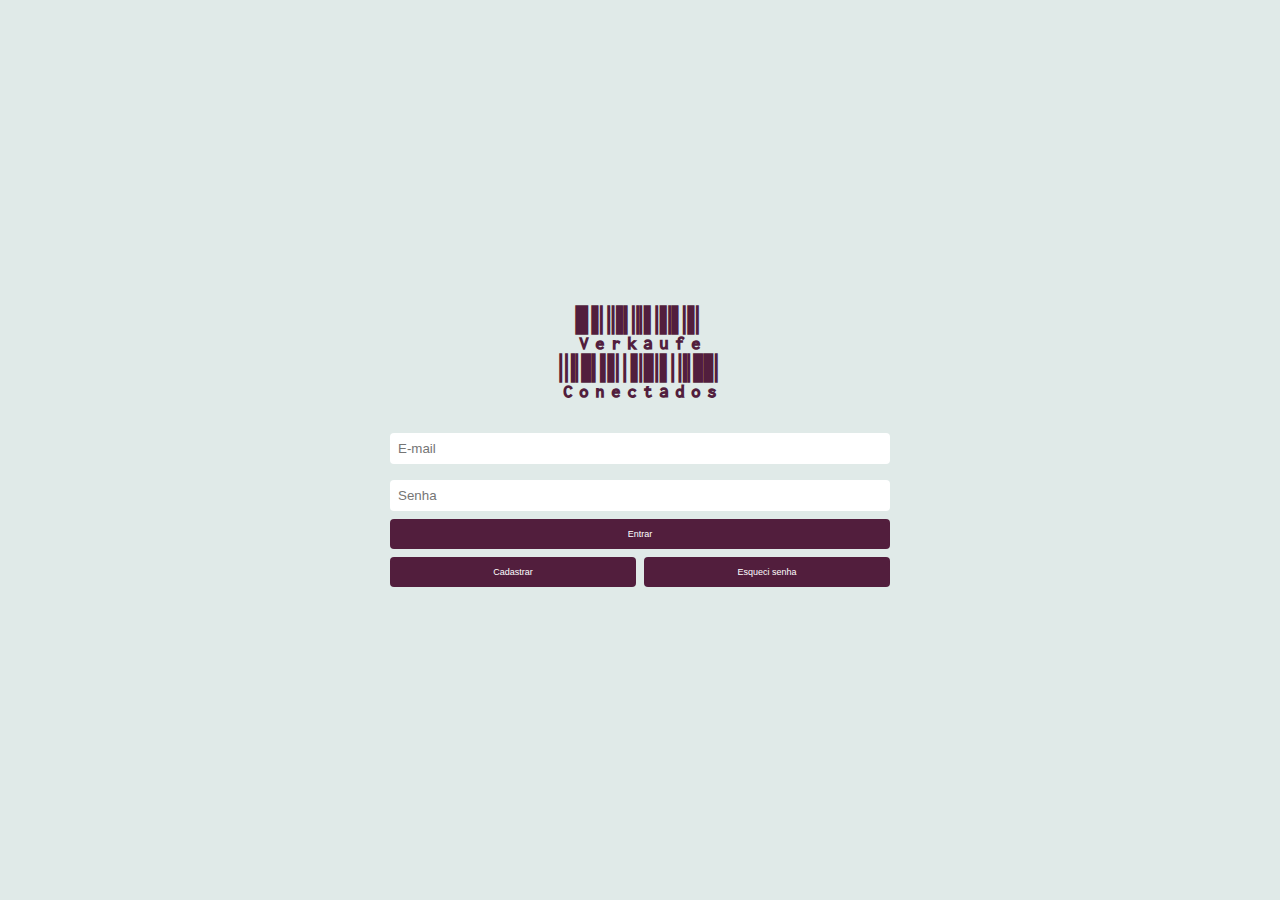
<file: index.html>
<!DOCTYPE html>
<html lang="pt-BR">
    <head>
        <meta charset="UTF-8" />
        <title>Verkaufe Conectados</title>
        <link rel="stylesheet" href="style.css" />
    </head>

    <body class="pagina-inicial">
        <div class="container-inicial">
            <div>
                <h1 class="barcode-text">
                    Verkaufe <br />
                    Conectados
                </h1>
            </div>

            <div class="entrar">
                <input type="login" id="login" placeholder="E-mail" />
                <input type="password" id="senha" placeholder="Senha" />

                <div class="grid coluna-1">
                    <div>
                        <button class="btn" onclick="login()">Entrar</button>
                    </div>
                </div>

                <div class="grid coluna-2">
                    <div>
                        <a href="formulario.html">
                            <button class="btn">Cadastrar</button>
                        </a>
                    </div>

                    <div>
                        <button class="btn" onclick="esqueciSenha()">Esqueci senha</button>
                    </div>
                </div>
            </div>
        </div>

        <script src="script.js"></script>
    </body>
</html>
</file>
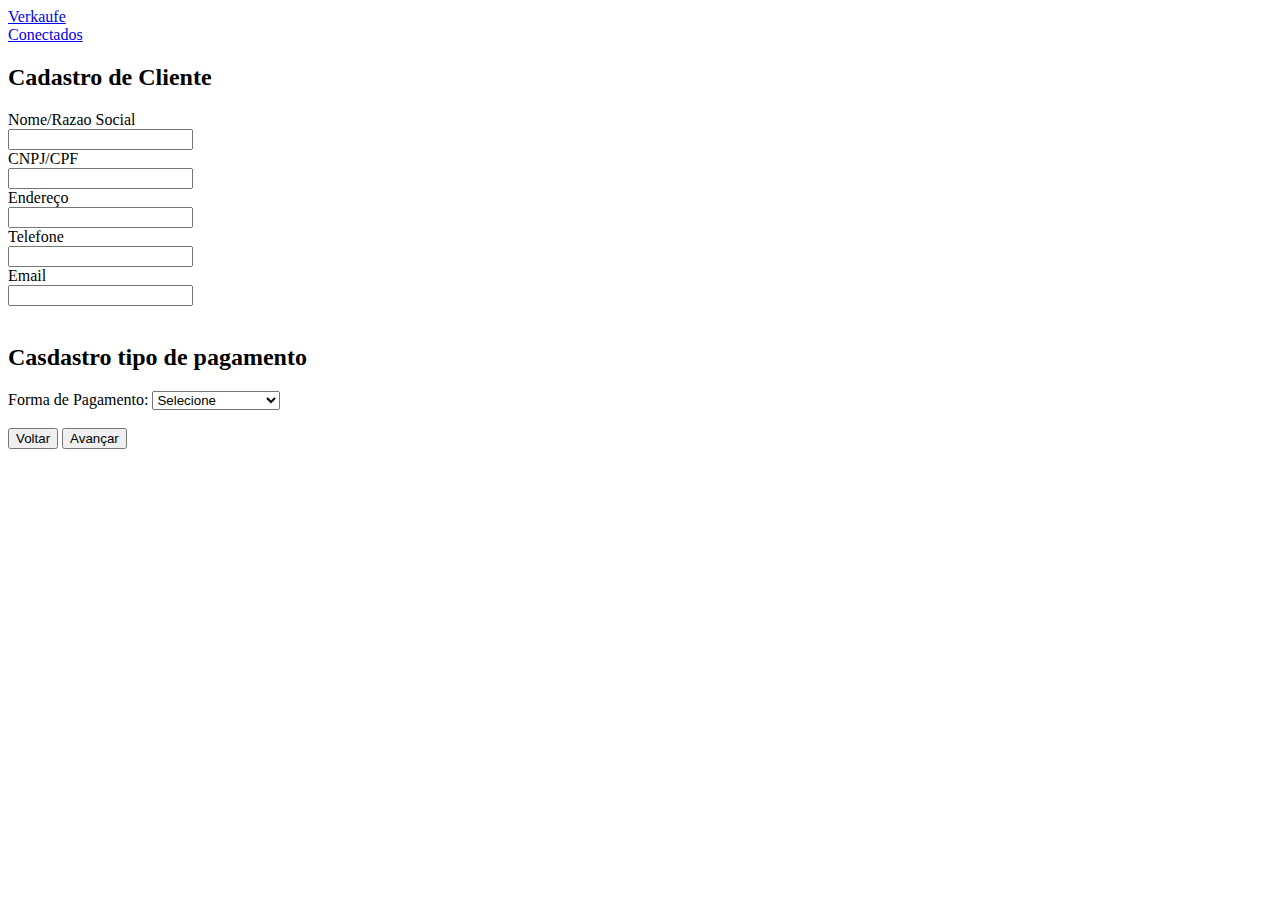
<file: cadastro.html>
<!DOCTYPE html>
<html lang="en">

<head>
    <meta charset="UTF-8">
    <meta name="viewport" content="width=device-width, initial-scale=1.0">
    <title>cadastro</title>
</head>

<body>

    <header>
        <div class="logo">
            <a href="opcoes.html">
                Verkaufe <br> Conectados
            </a>
        </div>
    </header>

    <form action="cadastro.html">

        <h2>Cadastro de Cliente</h2>

        <label for="Nome/Razao Social">Nome/Razao Social</label><br>
        <input type="text" id="Nome/Razao Social" name="Nome/Razao Social" required> <br>

        <label for="CNPJ/CPF">CNPJ/CPF</label> <br>
        <input type="text" id="CNPJ/CPF" name="CNPJ/CPF" required> <br>

        <label for="Endereço">Endereço</label> <br>
        <input type="text" id="Endereço" name="Endereço" required> <br>

        <label for="Telefone">Telefone</label> <br>
        <input type="text" id="Telefone" name="Telefone" required> <br>

        <label for="Email">Email</label> <br>
        <input type="email" id="Email" name="Email" required> <br><br>



        <h2>Casdastro tipo de pagamento</h2>

        <label for="formaPagamento">Forma de Pagamento:</label>
        <select id="formaPagamento" name="formaPagamento" required>
            <option value="">Selecione</option>
            <option value="cartaoCredito">Cartão de Crédito</option>
            <option value="boleto">Boleto</option>
            <option value="pix">Pix</option>


            <div>
                <button> Cadastrar</button>
                <button type="submit">Cadastrar</button>
            </div>
        </select>
        <br><br>
    </form>

    <footer>
        <button class="btn">Voltar</button>
        <button class="btn">Avançar</button>
    </footer>


</body>

</html>
</file>
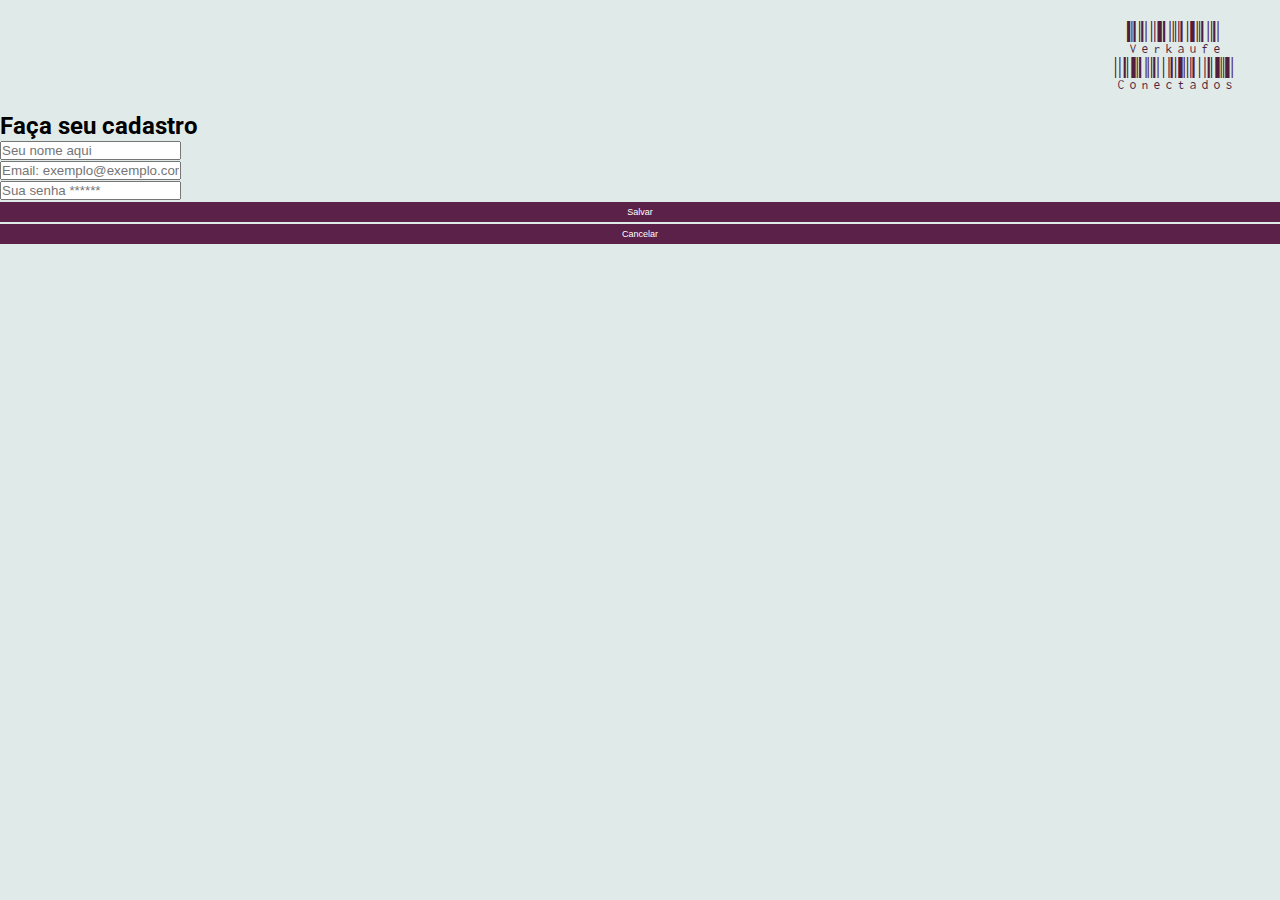
<file: formulario.html>
<!DOCTYPE html>
<html lang="en">
    <head>
        <meta charset="UTF-8" />
        <meta name="viewport" content="width=device-width, initial-scale=1.0" />
        <title>cadastro</title>

        <link
            href="https://cdn.jsdelivr.net/npm/bootstrap@5.3.8/dist/css/bootstrap.min.css"
            rel="stylesheet"
            integrity="sha384-sRIl4kxILFvY47J16cr9ZwB07vP4J8+LH7qKQnuqkuIAvNWLzeN8tE5YBujZqJLB"
            crossorigin="anonymous"
        />
        <link rel="stylesheet" href="style.css" />
    </head>

    <body>
        <header>
            <div class="logo">
                <p class="p-0 m-0">Verkaufe</p>
                <p class="p-0 m-0">Conectados</p>
            </div>
        </header>

        <div class="d-flex justify-content-center">
            <div class="w-60">
                <div class="row p-0 m-0">
                    <div class="col-12 p-3 text-center">
                        <h2>Faça seu cadastro</h2>
                    </div>
                </div>
    
                <div class="row p-0 m-0">
                    <div class="col-12 p-3">
                        <input class="form-control" type="text" placeholder="Seu nome aqui" id="nome" />
                    </div>
                </div>
    
                <div class="row p-0 m-0">
                    <div class="col-12 p-3">
                        <input class="form-control" type="email" placeholder="Email: exemplo@exemplo.com" id="email" />
                    </div>
                </div>
    
                <div class="row p-0 m-0">
                    <div class="col-12 p-3">
                        <input class="form-control" type="password" placeholder="Sua senha ******" id="senha" />
                    </div>
                </div>

                <div class="row p-0 m-0">
                    <div class="col-12 my-3">
                        <button
                            class="btn btn-custom-save w-100"
                            onclick="novoCadastro()"
                        >
                            Salvar
                        </button>
                    </div>
                </div>

                <div class="row p-0 m-0">
                    <div class="col-12">
                        <button
                            class="btn btn-custom-cancel w-100"
                            onclick="irParaInicio()"
                        >
                            Cancelar
                        </button>
                    </div>
                </div>

            </div>
        </div>


        <script src="script.js"></script>
    </body>
</html>
</file>
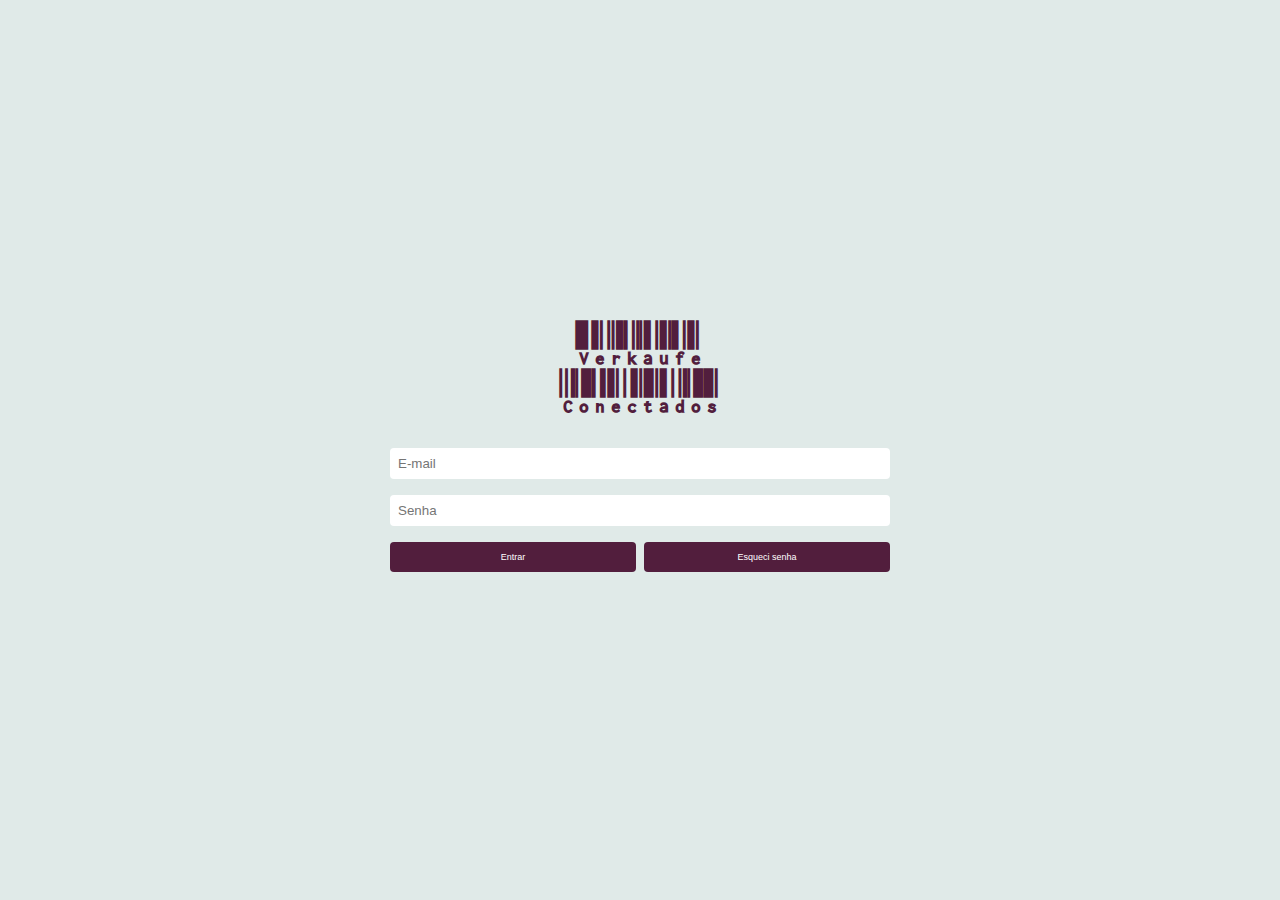
<file: inicio.html>
<!DOCTYPE html>
<html lang="pt-BR">

<head>
  <meta charset="UTF-8" />
  <title>Verkaufe Conectados</title>
  <link rel="stylesheet" href="style.css" />
</head>

<body class="pagina-inicial">
  <div class="container-inicial">
    <div>
      <h1 class="barcode-text">Verkaufe <br> Conectados</h1>
    </div>

    <div class="entrar">
      <input type="login" placeholder="E-mail">
      <input type="password" placeholder="Senha">

      <div class="coluna-2">

        <div>
          <a href="opcoes.html">
            <button class="btn">Entrar</button>
          </a>
        </div>
  
        <div>
          <a href="#">
            <button class="btn">Esqueci senha</button>
          </a>
        </div>
        
      </div>


    </div>


  </div>

  <script src="script.js"></script>
</body>

</html>
</file>
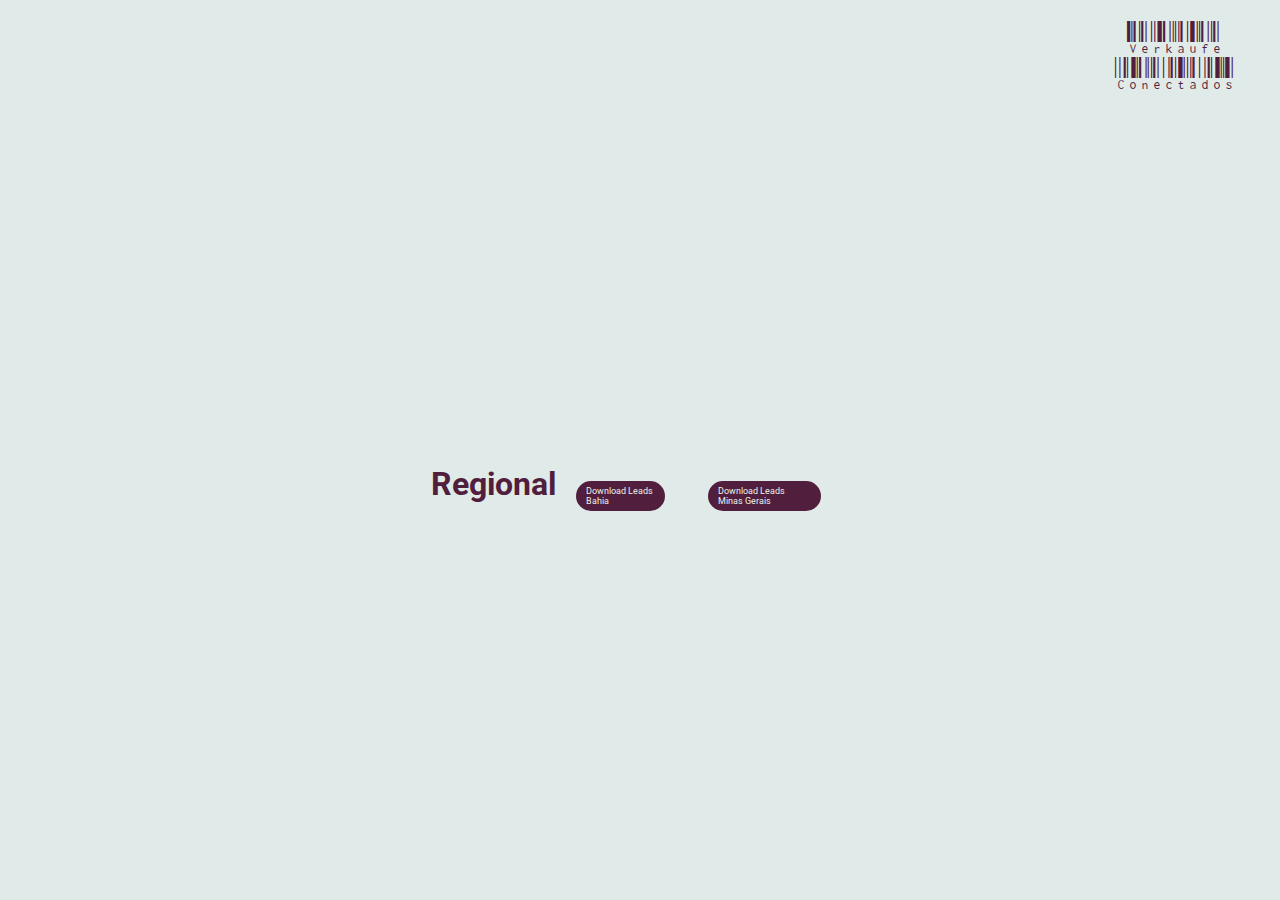
<file: leads.html>
<!DOCTYPE html>
<html lang="pt-BR">

<head>
  <meta charset="UTF-8" />
  <title>Leads</title>
  <link rel="stylesheet" href="style.css" />
  <link rel="preconnect" href="https://fonts.googleapis.com">
  <link rel="preconnect" href="https://fonts.gstatic.com" crossorigin>
  <link href="https://fonts.googleapis.com/css2?family=Roboto:ital,wght@0,100..900;1,100..900&display=swap"
    rel="stylesheet">

</head>

<body>

  <header>
    <div class="logo">
      <a href="opcoes.html">
        Verkaufe <br> Conectados
      </a>
    </div>
  </header>

  <main>
    <div>
      <h1>Regional</h1>
    </div>
  
    <div class="btn-row w-80">
      <a href="/arquivos/leads-bahia.xlsx" download="leads-bahia.xlsx" class="btn download-link">
        Download Leads Bahia
      </a>
    </div>

    <div class="btn-row w-80">
      <a href="/arquivos/leads-minas-gerais.xlsx" download="leads-minas-gerais.xlsx" class="btn download-link">
        Download Leads Minas Gerais
      </a>
    </div>

    <pre id="input"></pre>

  </main>

</body>
</html>
</file>
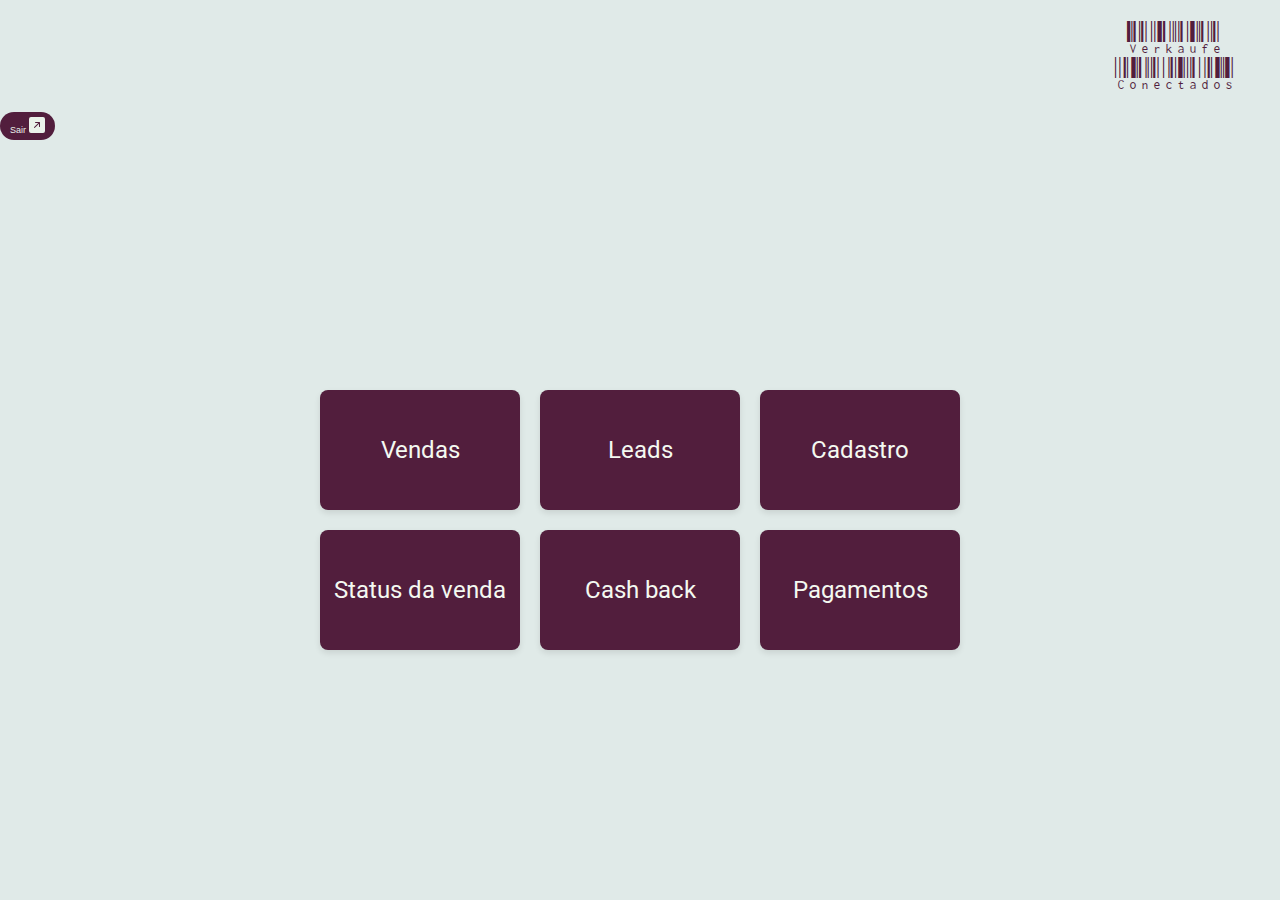
<file: opcoes.html>
<!DOCTYPE html>
<html lang="pt-BR">
    <head>
        <meta charset="UTF-8" />
        <title>Opções</title>
        <link rel="preconnect" href="https://fonts.googleapis.com" />
        <link rel="preconnect" href="https://fonts.gstatic.com" crossorigin />
        <link
            href="https://fonts.googleapis.com/css2?family=Roboto:ital,wght@0,100..900;1,100..900&display=swap"
            rel="stylesheet"
        />
        <link rel="stylesheet" href="style.css" />
    </head>
    <body class="pagina-Opções">

        <header>
            <div class="logo">
                <p class="p-0 m-0">Verkaufe</p>
                <p class="p-0 m-0">Conectados</p>
            </div>
        </header>

        <div class="grid">
            <div class="btn-sair">
                <button class="btn" onclick="irParaInicio()">
                    Sair
                    <svg xmlns="http://www.w3.org/2000/svg" width="16" height="16" fill="currentColor" class="bi bi-arrow-up-right-square-fill" viewBox="0 0 16 16">
                        <path d="M14 0a2 2 0 0 1 2 2v12a2 2 0 0 1-2 2H2a2 2 0 0 1-2-2V2a2 2 0 0 1 2-2zM5.904 10.803 10 6.707v2.768a.5.5 0 0 0 1 0V5.5a.5.5 0 0 0-.5-.5H6.525a.5.5 0 1 0 0 1h2.768l-4.096 4.096a.5.5 0 0 0 .707.707"/>
                    </svg>
                </button>
            </div>  
        </div>

        <main>
            <a href="vendas.html">
                <div class="card">Vendas</div>
            </a>

            <a href="leads.html">
                <div class="card">Leads</div>
            </a>

            <a href="cadastro.html">
                <div class="card">Cadastro</div>
            </a>
            <a href="statusdavenda.html">
                <div class="card">Status da venda</div>
            </a>
            <a href="cashback.html">
                <div class="card">Cash back</div>
            </a>
            <a href="pag.html">
                <div class="card">Pagamentos</div>
            </a>
        </main>

        <script src="script.js"></script>
    </body>
</html>
</file>
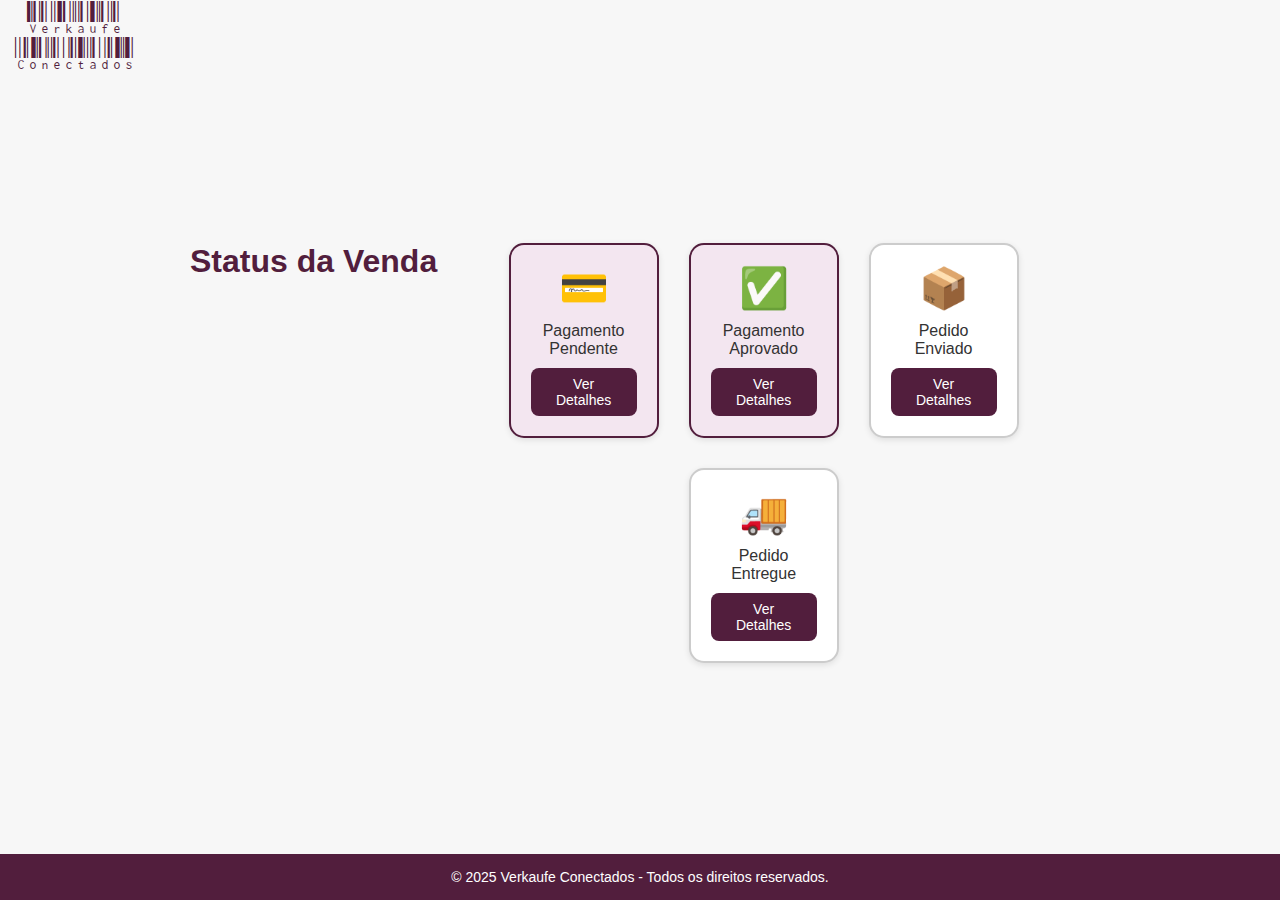
<file: statusdavenda.html>
<!DOCTYPE html>
<html lang="pt-BR">
<head>
    <meta charset="UTF-8">
    <meta name="viewport" content="width=device-width, initial-scale=1.0">
    <title>Status do Pedido</title>
    <link rel="preconnect" href="https://fonts.googleapis.com">
    <link rel="stylesheet" href="style.css">
    <style>



        body {
            font-family: Arial, sans-serif;
            background-color: #f7f7f7;
            color: #333;
            text-align: center;
            margin: 0;
            padding: 0;
        }

        header {
            background-color: #521e3d;
            color: white;
            padding: 20px;
            font-size: 22px;
            font-weight: bold;
        }

        header a {
            color: white;
            text-decoration: none;
        }

        h1 {
            margin-top: 40px;
            color: #521e3d;
        }

        .status-container {
            display: flex;
            justify-content: center;
            gap: 30px;
            margin-top: 40px;
            flex-wrap: wrap;
        }

        .status-step {
            background: white;
            border: 2px solid #ccc;
            border-radius: 15px;
            padding: 20px;
            width: 150px;
            box-shadow: 0 2px 6px rgba(0, 0, 0, 0.1);
            transition: 0.3s;
        }

        .status-step.active {
            border-color: #521e3d;
            background: #f3e6f0;
        }

        .status-icon {
            font-size: 40px;
            margin-bottom: 10px;
        }

        .status-step:hover {
            transform: scale(1.05);
        }

        .status-button {
            display: inline-block;
            background-color: #521e3d;
            color: white;
            border: none;
            border-radius: 8px;
            padding: 8px 14px;
            margin-top: 10px;
            cursor: pointer;
            transition: 0.3s;
            font-size: 14px;
        }

        .status-button:hover {
            background-color: #6d2c58;
        }

        footer {
            background-color: #521e3d;
            color: white;
            text-align: center;
            padding: 15px;
            margin-top: 60px;
            font-size: 14px;
        }
    </style>
</head>

<body>


   <div class="logo">
            <a href="opcoes.html">
                Verkaufe <br> Conectados
            </a>
        </div>





    <main>
        <h1>Status da Venda</h1>

        <div class="status-container">
            <div class="status-step active">
                <div class="status-icon">💳</div>
                <div>Pagamento Pendente</div>
                <button class="status-button" onclick="alert('Pagamento ainda pendente!')">Ver Detalhes</button>
            </div>

            <div class="status-step active">
                <div class="status-icon">✅</div>
                <div>Pagamento Aprovado</div>
                <button class="status-button" onclick="alert('Pagamento confirmado!')">Ver Detalhes</button>
            </div>

            <div class="status-step">
                <div class="status-icon">📦</div>
                <div>Pedido Enviado</div>
                <button class="status-button" onclick="alert('Seu pedido foi enviado!')">Ver Detalhes</button>
            </div>

            <div class="status-step">
                <div class="status-icon">🚚</div>
                <div>Pedido Entregue</div>
                <button class="status-button" onclick="alert('Seu pedido foi entregue!')">Ver Detalhes</button>
            </div>
        </div>
    </main>

    <footer>
        &copy; 2025 Verkaufe Conectados - Todos os direitos reservados.
    </footer>
</body>
</html>
</file>
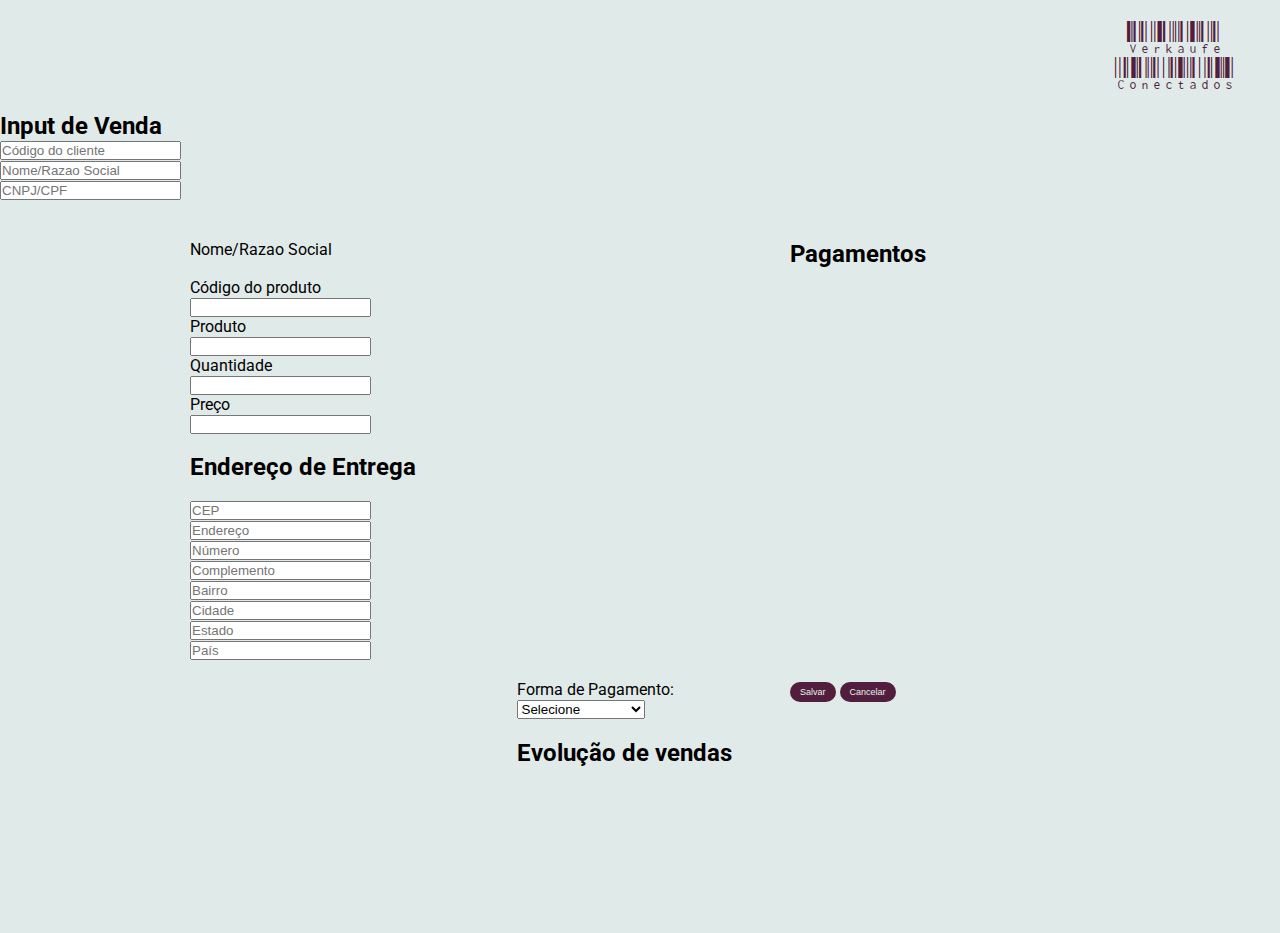
<file: vendas.html>
<!DOCTYPE html>
<html lang="pt-BR">

<head>
  <meta charset="UTF-8" />
  <title>Vendas</title>
  <link rel="preconnect" href="https://fonts.googleapis.com">
  <link rel="preconnect" href="https://fonts.gstatic.com" crossorigin>
  <link href="https://fonts.googleapis.com/css2?family=Roboto:ital,wght@0,100..900;1,100..900&display=swap" rel="stylesheet">
  <link href="https://cdn.jsdelivr.net/npm/bootstrap@5.3.8/dist/css/bootstrap.min.css" rel="stylesheet"
    integrity="sha384-sRIl4kxILFvY47J16cr9ZwB07vP4J8+LH7qKQnuqkuIAvNWLzeN8tE5YBujZqJLB" crossorigin="anonymous">
  <link rel="stylesheet" href="style.css" />
</head>

<body>

  <header>
    <div class="logo">
      <a href="opcoes.html">
        <p class="p-0 m-0">Verkaufe</p>
        <p class="p-0 m-0"> Conectados</p>
      </a>
    </div>
  </header>

  <div class="w-100">

    <div class="row p-0 m-0">
      <div class="col-12 p-3">
        <h2> Input de Venda </h2>
      </div>
    </div>

    <div class="row p-0 m-0">
      <div class="col-3 p-3">
        <input class="form-control" type="text" placeholder="Código do cliente">
      </div>
    </div>

    <div class="row p-0 m-0">
      <div class="col-8 p-3">
        <input class="form-control" type="text" placeholder="Nome/Razao Social">
      </div>
      <div class="col-4 p-3">
        <input class="form-control" type="text" placeholder="CNPJ/CPF">
      </div>
    </div>


  </div>

    <div class="w-100">

      <main>

        <div label for="Nome/Razao Social">Nome/Razao Social</label><br>
        
          <br>
          <label for="Código do produto">Código do produto</label><br>
          <input type="text" id="Codigo do produto" name="Codigo do produto" required><br>

          <label for=" Produto"> Produto</label><br>
          <input type="text" id=" Produto" name=" Produto" required><br>

          <label for=" Quantidade"> Quantidade</label><br>
          <input type="text" id=" Quantidade" name=" Quantidade" required><br>


          <label for=" Preço"> Preço</label> <br>
          <input type="text" id=" Preço" name=" Preço" required><br>

          <br>

          <div class="input-group">
            <form action="Endereço de Entrega">
          </div>

          <body>
            <h2> Endereço de Entrega </h2>
          </body>
          <br>


          <input type="CEP" placeholder="CEP">

          <input type="Endereço" placeholder="Endereço">

          <input type="Número" placeholder="Número">
          <input type="Complemento" placeholder="Complemento">
          <input type="Bairro" placeholder="Bairro">

          <input type="Cidade" placeholder="Cidade">
          <input type="Estado" placeholder="Estado">
          <input type="País" placeholder="País">







          <br>





        </div>

        <body>
          <br>
          <h2> Pagamentos </h2>

          <br>
          <div class="input-group">


            <label for="formaPagamento">Forma de Pagamento:</label>
            <select id="formaPagamento" name="formaPagamento" required>
              <option value="">Selecione</option>
              <option value="cartaoCredito">Cartão de Crédito</option>
              <option value="boleto">Boleto</option>
              <option value="pix">PIX</option>
              <option value="dinheiro">Dinheiro</option>
            </select>
          </div>
          <div class="double-button">
            <button class="btn">Salvar</button>
            <button class="btn">Cancelar</button>
          </div>

          <br>

          <h2>Evolução de vendas</h2>

          <div class="grafico-container">
            <canvas id="grafico-container"></canvas>



          </div>
    </div>
    </main>

    </form>

    <script src="https://cdn.jsdelivr.net/npm/bootstrap@5.3.8/dist/js/bootstrap.bundle.min.js"
      integrity="sha384-FKyoEForCGlyvwx9Hj09JcYn3nv7wiPVlz7YYwJrWVcXK/BmnVDxM+D2scQbITxI"
      crossorigin="anonymous"></script>
</body>

</html>
</file>
<file: style.css>
@import url('https://fonts.googleapis.com/css2?family=Libre+Barcode+128+Text&display=swap');
@import url('https://fonts.googleapis.com/css2?family=Roboto:ital,wght@0,100..900;1,100..900&display=swap');

* {
  padding: 0;
  margin: 0;
  box-sizing: border-box;
}

body {
  margin: 0;
  background-color: #e0eae8;
  font-family: "Roboto", sans-serif;
  min-height: 100vh;
  display: flex;
  flex-direction: column;
}

.container-inicial {
  width: 500px;
}

.pagina-inicial {
  display: -ms-flexbox;
  flex-direction: column-reverse;
  justify-content: center;
  align-items: center;
  height: 100vh;
}

.barcode-text {
  font-family: 'Libre Barcode 128 Text', cursive;
  font-size: 48px;
  color: #521e3d;
  display: flex;
  justify-content: center;
  margin-bottom: 24px;
  text-align: center;
}

.btn {
  padding: 5px 10px;
  font-size: 09px;
  border: none;
  background-color: #521e3d;

  color: #eaf2ea;
  border-radius: 25px;
  cursor: pointer;
  transition: background 0.3s;
}

.btn:hover {
  background-color: #521e3d;
}

.pagina-Portifolio header {
  padding: 20px 30px;
  background-color: #e0eae8;
}

.logo {
  font-family: 'Libre Barcode 128 Text', cursive;
  font-size: 36px;
  font-weight: 500;
  color: #521e3d;
  text-align: center;
  width: 150px;
}

.logo a {
  text-decoration: none;
  color: #521e3d;
}

.logo div {
  width: 100px;
}

.card {
  width: 200px;
  background: #521e3d;
  border-radius: 8px;
  box-shadow: 0 3px 6px rgba(0, 0, 0, 0.1);
  display: grid;
  flex-wrap: wrap;
  justify-content: space-around;
  align-items: center;
  height: 120px;
  font-size: 24px;
  color: #f4f9f1;
  text-align: center;
  cursor: pointer;
  user-select: none;
  transition: transform 0.2s ease, box-shadow 0.2s ease;
  border: 2px #e0eae8;
}


.card:hover {
  box-shadow: 0 8px 16px rgba(0, 0, 0, 0.15);
  transform: translateY(-5px);

}


.pagina-vendas {
  display: flex;
  justify-content: left;
  align-items: left;
  height: 100vh;
  flex-direction: center;
  gap: 20px;
  padding: 40px;
  max-width: 960px;
  margin: 0 auto;
  box-sizing: border-box;

}

.container-vendas .btn {
  width: 100px;
}



main {
  padding: 40px 30px;
  display: grid;
  grid-template-columns: auto auto auto;
  gap: 20px;
  max-width: 960px;
  margin: auto;
  box-sizing: border-box;
}

a {
  text-decoration: none;
}

.entrar {
  width: 100%;
}

.entrar button {
  width: 100%;
  padding: 10px;
  border: none;
  border-radius: 4px;
  background-color: #521e3d;
  color: white;
  cursor: pointer;
}

.entrar input {
  padding: 8px;
  width: 100%;
  border: none;
  border-radius: 4px;
  margin: 8px 0;
  box-sizing: border-box
}

.coluna-2 {
  display: grid;
  grid-template-columns: 1fr 1fr;
  gap: 8px;
  padding: 8px 0;
}

.w-100 {
  width: 100%;
}

.btn-row {
  display: flex;
  justify-content: flex-end;
  padding: 16px 0;
  margin-right: auto;
  gap: 10px;
}

.w-80 {
  width: 80%;

}


.pagina-Portifolio header {
  background-color: #521e3d;

}

header img.logo-image {
  height: 100px;
}

.pagina-cadastro {
  display: grid ;
  justify-content: center;
  align-items: center;
  height: 100vh;
  flex-direction: column;
  gap: 50px;
  padding: 80px;
  max-width: 960px;
  margin: 0 auto;
  box-sizing: border-box;

}

.container-cadastro.btn {
  width: 200px;
}

.container-cadastro {
  width: 300px;
}

.container-vendas {
  width: 300px;
}

.pagina-cadastro header {
  background-color: #521e3d;
}

.pagina-cashback {
  display: grid;
  grid-template-columns: repeat(auto-fit, minmax(160px, 1fr));
  gap: 20px;
  padding: 40px;
  max-width: 960px;
  margin: 0 auto;
  box-sizing: border-box;
}

header {
  display: flex;
  justify-content: flex-end;
  padding: 20px 30px;

}

.container {
  max-width: 600px;
  margin: 60px auto;
  background-color: white;
  border-radius: 20px;
  box-shadow: 0 4px 15px rgba(0, 0, 0, 0.1);
  padding: 40px;
  text-align: center;
}

.cliente-nome {
  font-size: 1.2em;
  color: #521e3d;
  margin-bottom: 10px;
}

.cashback-valor {
  font-size: 2.5em;
  color: #521e3d;
  font-weight: bold;
  margin-bottom: 15px;
}

.expira-em {
  font-size: 1.1em;
  color: #521e3d;
  margin-bottom: 25px;
}

.barra-expiracao {
  background-color: #e0e0e0;
  border-radius: 10px;
  height: 20px;
  overflow: hidden;
  margin: 25px 0;
}

.progresso {
  background-color: #521e3d;
  height: 50%;
  width: 50%;
  /* porcentagem do tempo restante */
  transition: width 0.5s;
}

.botao-usar {
  background-color: #521e3d;
  color: white;
  border: none;
  padding: 12px 30px;
  border-radius: 8px;
  font-size: 1em;
  cursor: pointer;
  transition: background-color 0.3s;
}

.botao-usar:hover {
  background-color: #239a55;
}


   footer {
            background-color: #521e3d;
            color: white;
            text-align: center;
            padding: 15px;
            margin-top: 60px;
            font-size: 14px;
                display: block;
    unicode-bidi: isolate;

}

h1 {
  display: block;
  color: #521e3d;
}

.status-container {
  display: flex block;
  justify-content: center;
  align-items: center;
  gap: 30px;
  margin-top: 40px;

}

.status-step {
  position: relative;
  width: 150px;
  padding: 20px;
  background-color: #521e3d; 
  border: 2px solid #521e3d; 
  border-radius: 10px;
  transition: 0.3s;
  font-family: #521e3d;
}

.status-step.active {
  border-color: #521e3d;
  background-color: #521e3d;
}

.status-step::after {
  content: '' #521e3d;
  position: absolute;
  top: 50%;
  right: -30px;
  width: 30px;
  height: 3px;
  background-color: #521e3d;
  transform: translateY(-50%);
}

.status-step:last-child::after {
  display: none;
}

.status-step.active::after {
  background-color: #521e3d;
}

.status-icon {
  font-size: 30px;
  margin-bottom: 10px;
}

.pagamento-opcao {
      display: flex;
      align-items: center;
      border: 2px solid #521e3d;
      border-radius: 12px;
      padding: 15px;
      margin-bottom: 20px;
      cursor: pointer;
      transition: all 0.3s ease;
    }

    .pagamento-opcao:hover {
      background-color: #521e3d;
    }

    .pagamento-opcao img {
      width: 50px;
      height: 50px;
      margin-right: 15px;
    }

    .pagamento-opcao input[type="radio"] {
      margin-right: 10px;
      accent-color: #521e3d;
      transform: scale(1.2);
    }

    .botao-pagar {
      display: block;
      width: 100%;
      background-color: #521e3d;
      color: white;
      border: none;
      padding: 15px;
      border-radius: 10px;
      font-size: 1.1em;
      cursor: pointer;
      transition: background-color 0.3s;
      margin-top: 20px;
    }

    .botao-pagar:hover {
      background-color: #e0e0eae8;
      ;
    }

    .centralizar-horizontal {
      display: flex;
      justify-content: center;
    }


.btn-custom-save {
    background-color: #5b2149; 
    border-color: #5b2149;
    color: white;
   
    border-radius: 0 !important; 
}

.btn-custom-save:hover {
    background-color: #4a1c3d;
    border-color: #4a1c3d;
}


.btn-custom-cancel {
    background-color: #5b2149; 
    border-color: #5b2149;     
    color: white;
 
    border-radius: 0 !important; 
}

.btn-custom-cancel:hover {
    background-color: #4a1c3d;
    border-color: #4a1c3d;
}
</file>
